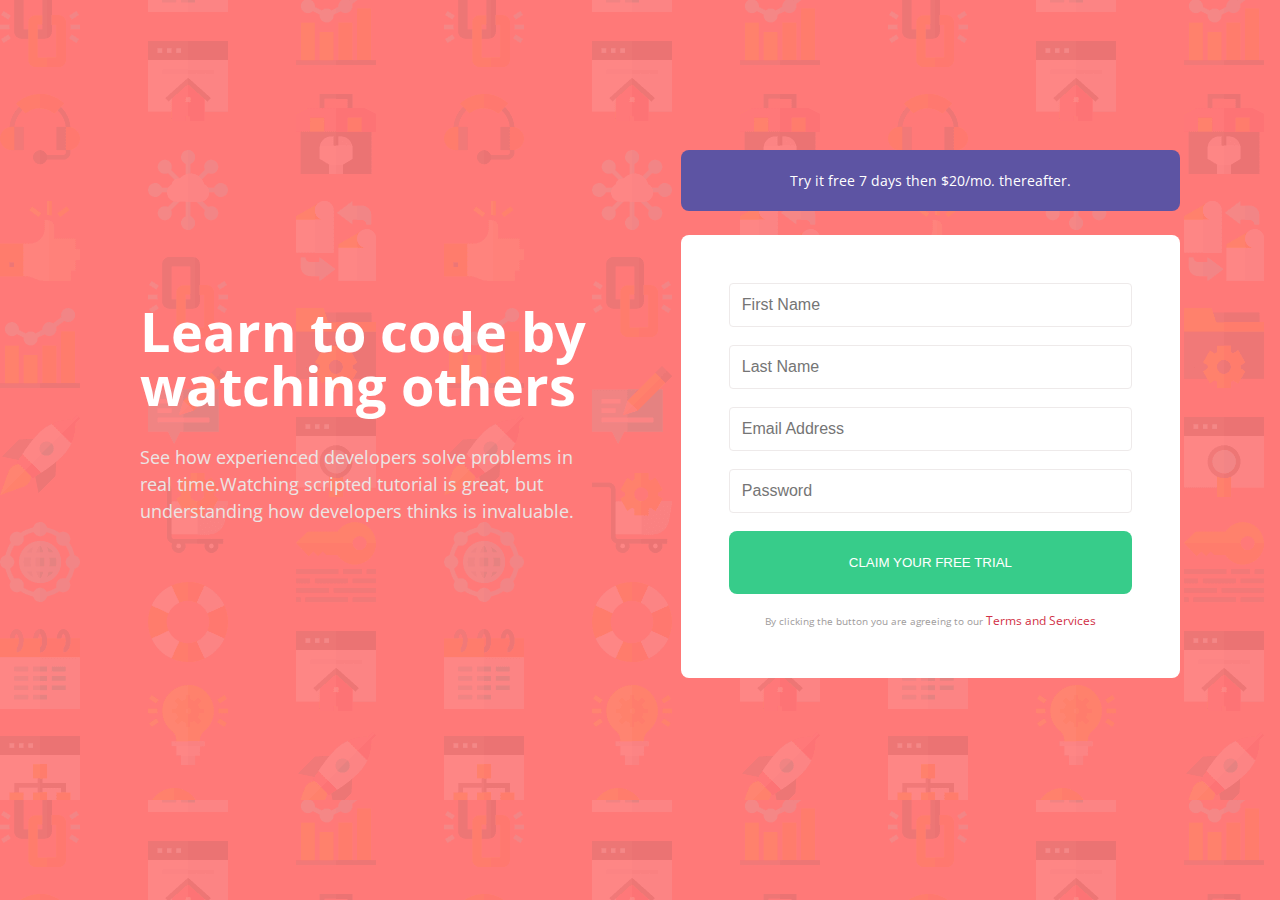
<file: block-BHaaci/index.html>
<!DOCTYPE html>
<html lang="eng">
    <head>
        <meta charset="UTF-8 /">
        <title>Adding Media.</title>
        <link rel="stylesheet" href="style.css">
        <link rel="preconnect" href="https://fonts.googleapis.com">
        <link rel="preconnect" href="https://fonts.gstatic.com" crossorigin>
        <link href="https://fonts.googleapis.com/css2?family=Open+Sans:wght@300;400;600;700;800&display=swap" rel="stylesheet">
    </head>

    <body>
        <section class="section-1 container flex">
            <div class="left-col">
                <h1>
                    Learn to code by watching others
                </h1>
                <p>
                    See how experienced developers solve problems in real time.Watching scripted tutorial is great, but understanding how developers thinks is invaluable.  
                </p>
            </div>
            <div class="right-col">
                <div class="trial-box">
                    <p><strong>Try it free 7 days</strong> then $20/mo. thereafter.</p>    
                </div>
                <div class="form-box">
                    <form action="index.html" method="post">
                        <fieldset>
                            <input class="form-control" type="text" name="First Name" placeholder="First Name">
                            <input class="form-control" type="text" name="Last Name" placeholder="Last Name">
                            <input class="form-control" type="email" name="Email Address" placeholder="Email Address">
                            <input class="form-control" type="password" name="Password" placeholder="Password">
                        </fieldset>
                        <button name="submit">CLAIM YOUR FREE TRIAL</button>
                    </form>
                        <div class="bottom-para">
                            <p>By clicking the button you are agreeing to our <strong>Terms and Services</strong></p>
                
                        </div>
                </div>

            </div>
        </section>
    </body>

</html>
</file>
<file: block-BHaaci/style.css>
html, body, div, span, applet, object, iframe,
h1, h2, h3, h4, h5, h6, p, blockquote, pre,
a, abbr, acronym, address, big, cite, code,
del, dfn, em, img, ins, kbd, q, s, samp,
small, strike, strong, sub, sup, tt, var,
b, u, i, center,
dl, dt, dd, ol, ul, li,
fieldset, form, label, legend,
table, caption, tbody, tfoot, thead, tr, th, td,
article, aside, canvas, details, embed, 
figure, figcaption, footer, header, hgroup, 
menu, nav, output, ruby, section, summary,
time, mark, audio, video {
	margin: 0;
	padding: 0;
	border: 0;
	font-size: 100%;
	font: inherit;
	vertical-align: baseline;
}
/* HTML5 display-role reset for older browsers */
article, aside, details, figcaption, figure, 
footer, header, hgroup, menu, nav, section {
	display: block;
}
body {
	line-height: 1;
}
ol, ul {
	list-style: none;
}
blockquote, q {
	quotes: none;
}
blockquote:before, blockquote:after,
q:before, q:after {
	content: '';
	content: none;
}
table {
	border-collapse: collapse;
	border-spacing: 0;
}

/* Custom Styling */

*,
*::before, 
*::after{
    box-sizing: border-box;
}

body {
    max-width: 100%;
    font-size: 16px;
    line-height: 1.5;
    font-family: 'Poppins', sans-serif;
    background-image: url(assets/bg-intro-desktop.png);
    background-color: #ff7978;
    font-family: 'Open Sans', sans-serif;

}

.container {
    max-width: 1400px;
    margin: 0px 20px;
    padding: 0px 120px;
}

.flex {
    display: flex;
    justify-content: space-between;
    align-items: center;
}

/* Left Col*/

.section-1 {
    width: 100%;
    padding-top: 150px;
}

.left-col {
    width: 45%;
}
.left-col h1 {
    color: white;
    font-size: 54px;
    line-height: 1.0;
    padding-bottom: 32px;
    font-weight: 700;
}
.left-col p {
    color: rgb(235, 228, 228);
    font-size: 18px;
}

/* Right col*/

.right-col {
    width: 48%;
}

.trial-box {
    color: white;
    text-align: center;
    background-color: #5d54a3;
    width: 100%;
    padding: 20px 0;
    border-radius: 8px;
    font-size: 14px;
}

.form-box {
    width: 100%;
    background-color: white;
    margin-top: 24px;
    border-radius: 8px;
    padding: 48px 48px;
}

.form-control {
    display: block;
    width: 100%;
    margin-bottom: 18px;
    border-radius: 4px;
    border: 1px solid rgb(238, 234, 234);
    padding: 12px 12px;
    outline: 0;
    color: rgb(146, 144, 144);
    font-size: 16px;
}

.form-control:focus {
    border: 1px solid #5d54a3;
}

button {
    background-color: #37cc8a;
    width: 100%;
    padding: 24px 24px;
    border: 0;
    border-radius: 8px;
    color: white;
}
.bottom-para {
    font-size: 10px;
    color: rgb(160, 156, 156);
    margin-top: 18px;
    text-align: center;
}

.bottom-para strong {
    font-size: 12px;
    color: #d13146;
}
</file>
